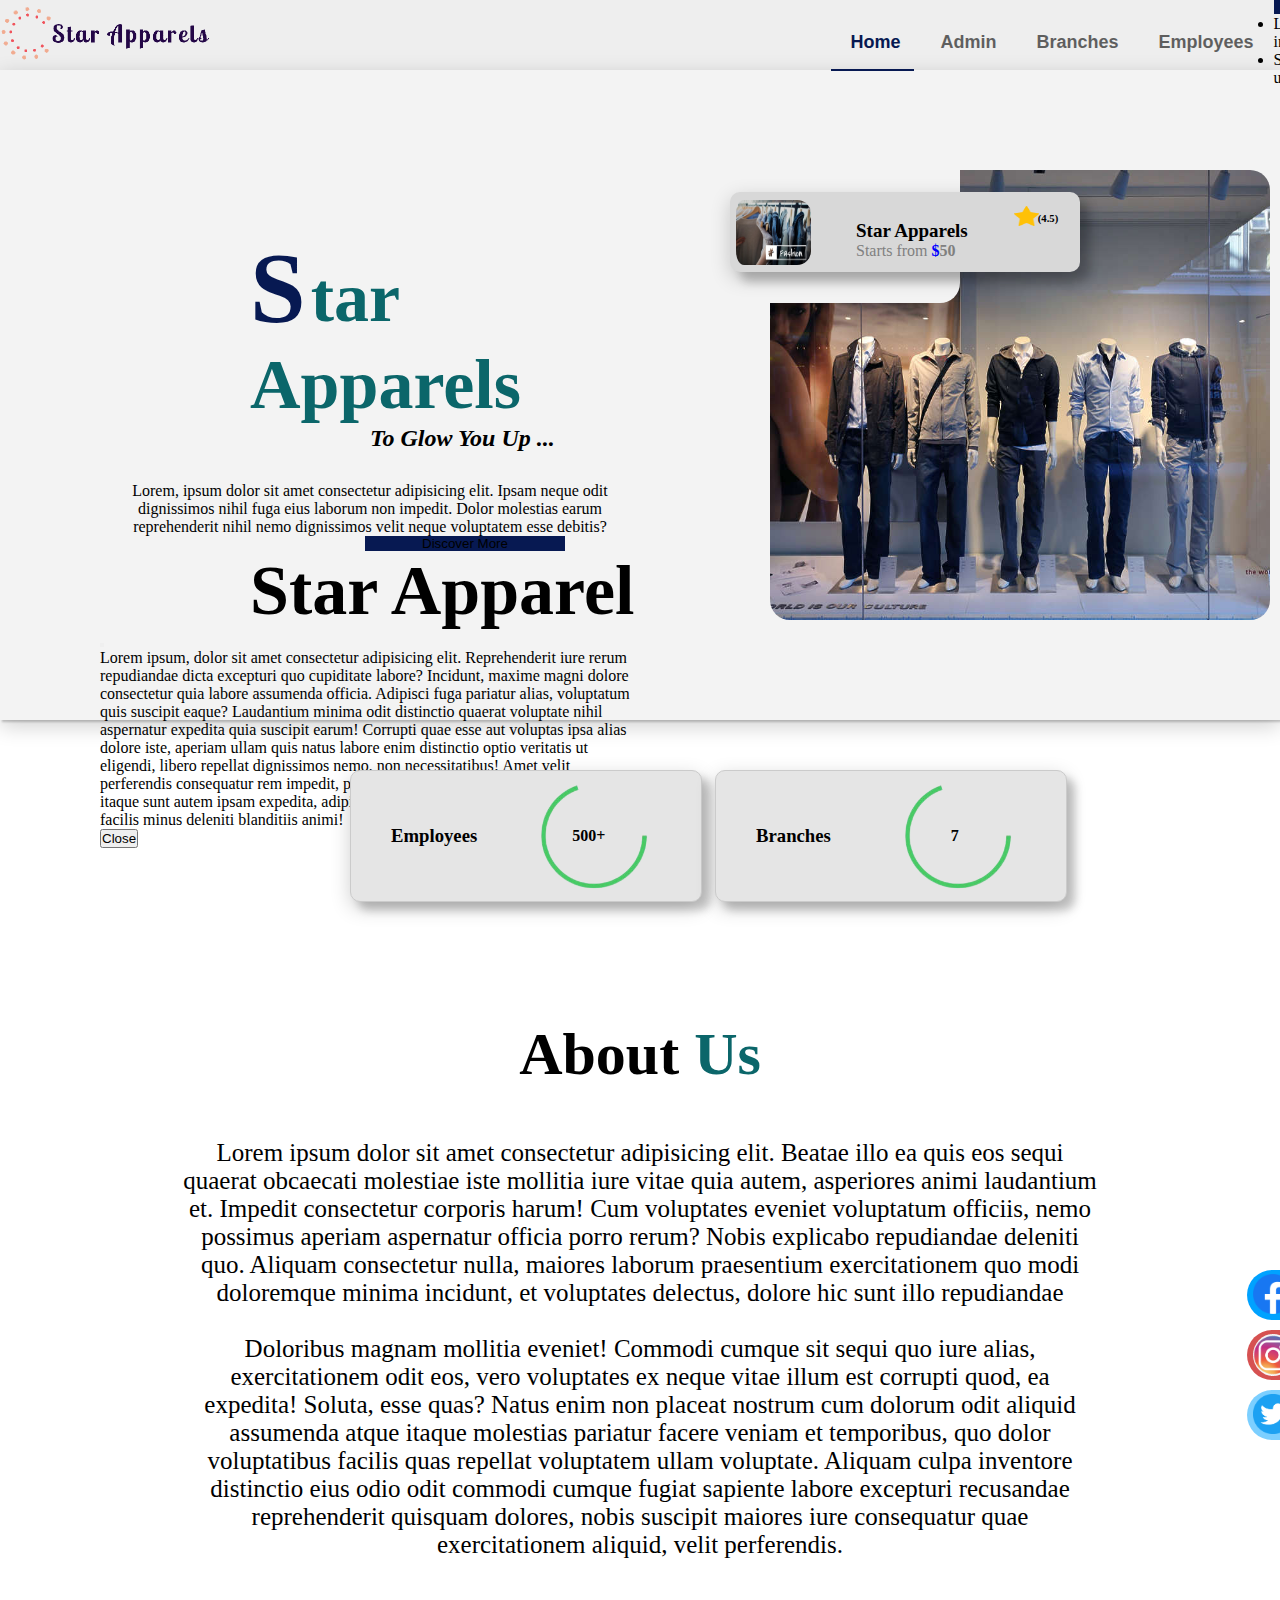
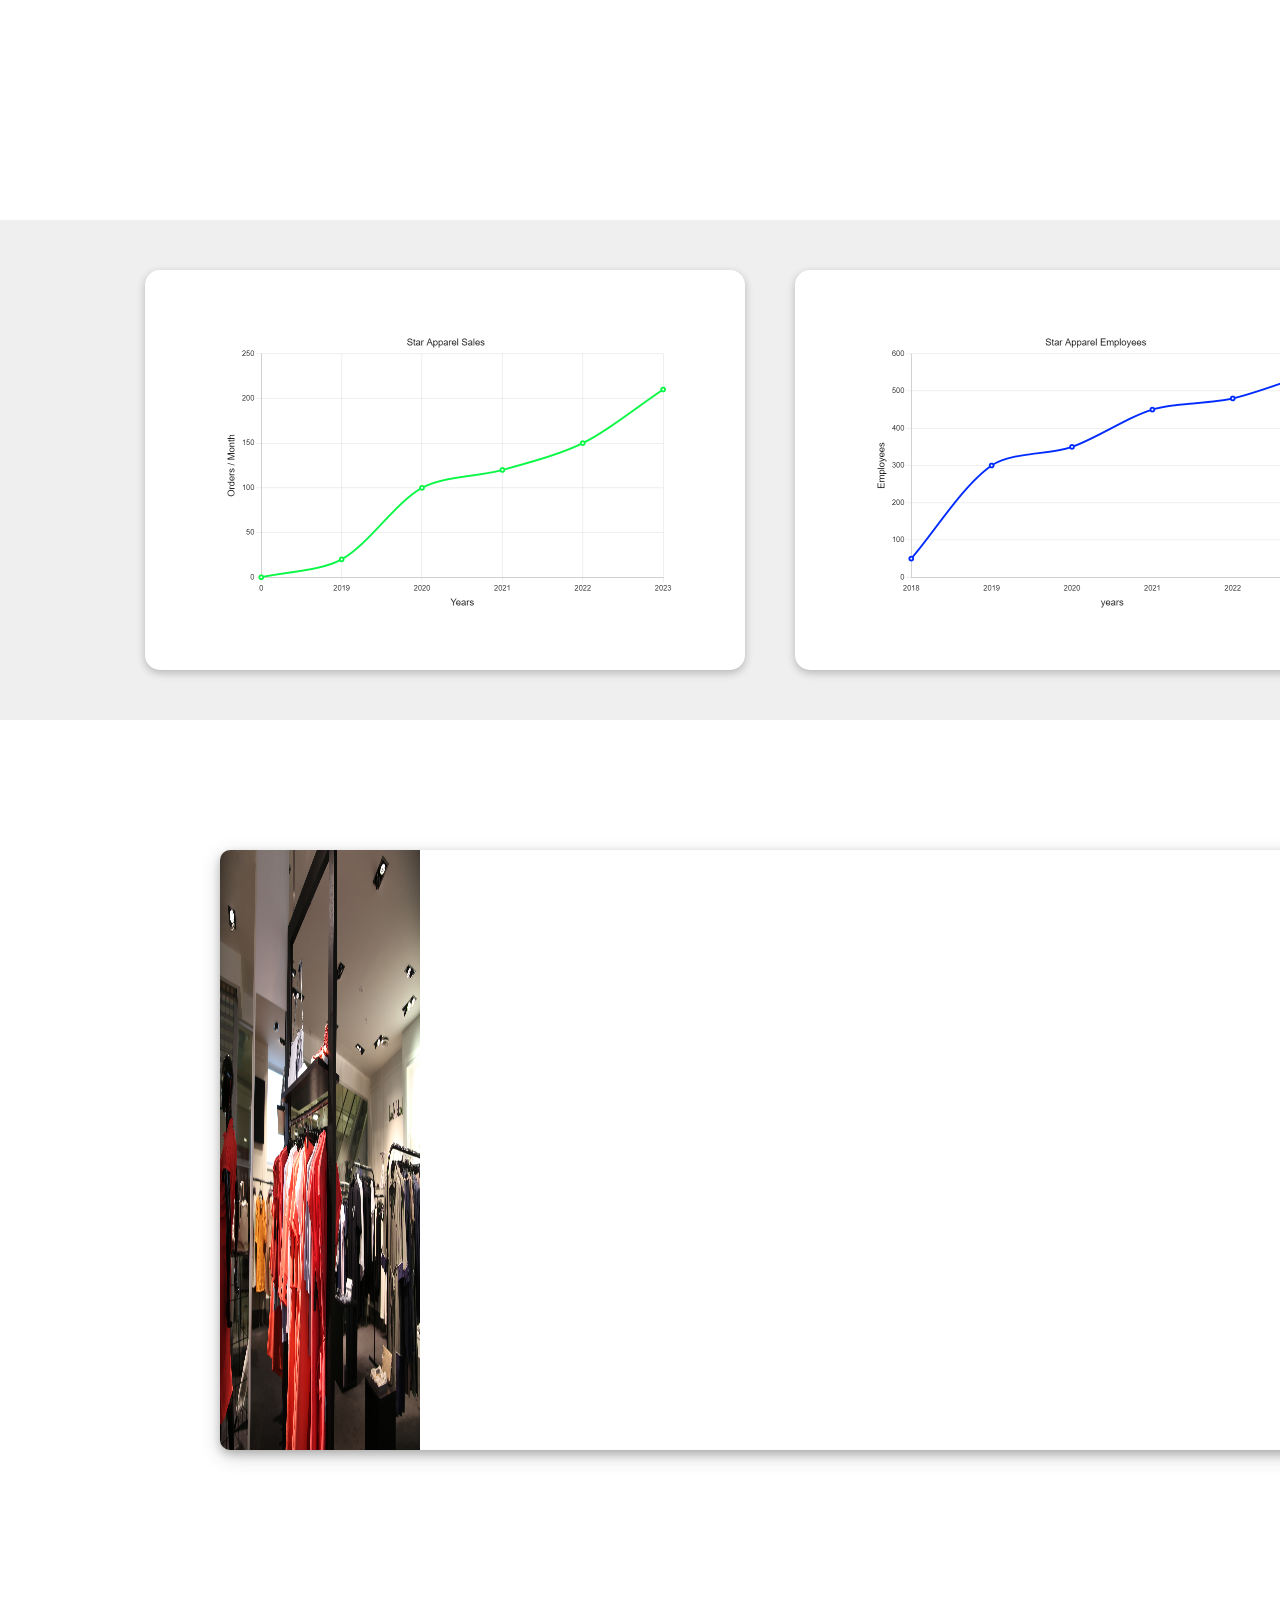
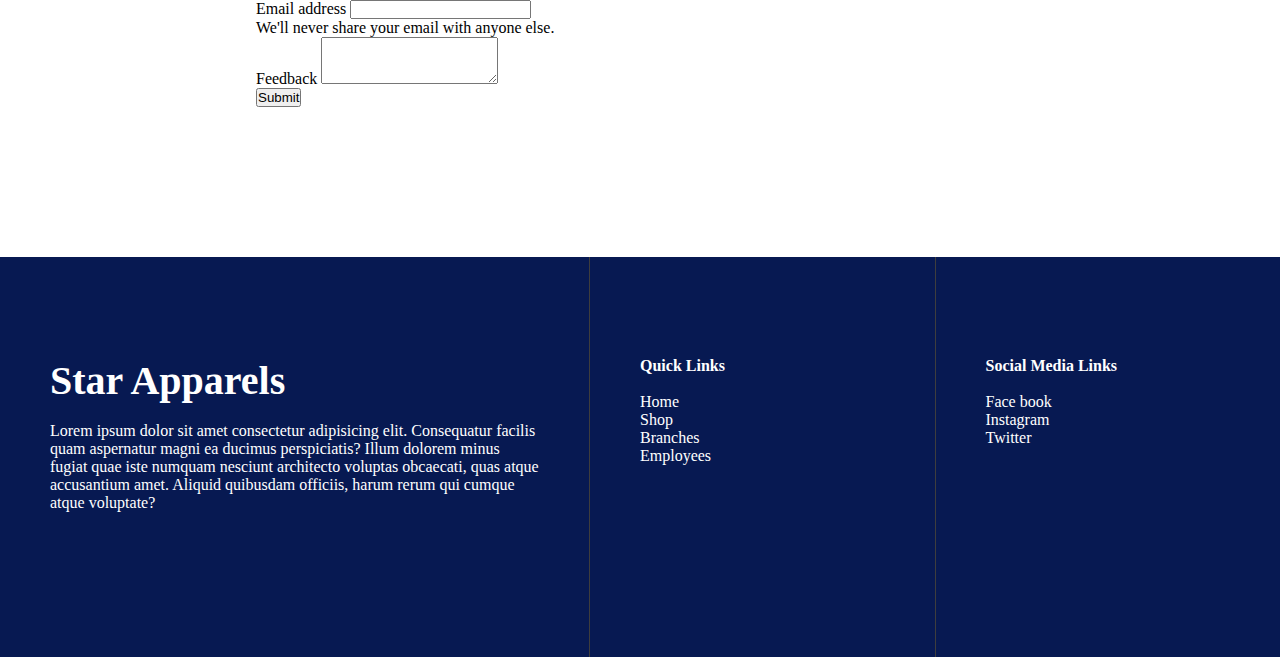
<file: index.html>
<!DOCTYPE html>
<html lang="en">
<head>
    <meta charset="UTF-8">
    <meta name="viewport" content="width=device-width, initial-scale=1.0">
    <title>Star Apparels</title>
    <link rel="stylesheet" href="style.css">
    <link href="https://cdn.jsdelivr.net/npm/bootstrap@5.3.1/dist/css/bootstrap.min.css" rel="stylesheet" integrity="sha384-4bw+/aepP/YC94hEpVNVgiZdgIC5+VKNBQNGCHeKRQN+PtmoHDEXuppvnDJzQIu9" crossorigin="anonymous">
    <script src="https://cdn.jsdelivr.net/npm/bootstrap@5.3.1/dist/js/bootstrap.bundle.min.js" integrity="sha384-HwwvtgBNo3bZJJLYd8oVXjrBZt8cqVSpeBNS5n7C8IVInixGAoxmnlMuBnhbgrkm" crossorigin="anonymous"></script>
</head>
<body>
    <hero-area> 
        <nav>
            <div class="logo">
                <a href="index.html"><img src="/images/logo.png" alt=""></a>
            </div>
            <div class="elements">
                <ul>
                    <a class="nav__link actives" href="index.html"><li>Home</li></a>
                    <a class="nav__link" href="admin_login/admin_login.html"><li>Admin</li></a>
                    <a class="nav__link" href="branches/branches.html"><li>Branches</li></a>
                    <a class="nav__link" href="employee/employee.html"><li>Employees</li></a>
                </ul>
            </div>
            <div class="nav-btns">
                <div class="btn-group" >
                    <button type="button" class="btn btn-primary dropdown-toggle" data-bs-toggle="dropdown" aria-expanded="false" id="signup">
                      Sign up
                    </button>
                    <ul class="dropdown-menu">
                      <li><a class="dropdown-item" href="login/login.html">Log in</a></li>
                      <li><a class="dropdown-item" href="/signup/signup.html">Sign up</a></li>
                    </ul>
                  </div>
            </div>
        </nav>
        <div class="hero-content">
            <div class="content_details">
              <div class="details">
                <h1><span>S</span>tar Apparels</h1>
                <h6>To Glow You Up ...</h6>
                <p>Lorem, ipsum dolor sit amet consectetur adipisicing elit. Ipsam neque odit dignissimos nihil fuga eius laborum non impedit. Dolor molestias earum reprehenderit nihil nemo dignissimos velit neque voluptatem esse debitis?</p>
                <!-- Button trigger modal -->
                <button type="button" id="discover" class="btn btn-primary" data-bs-toggle="modal" data-bs-target="#staticBackdrop">                  
                  Discover More
                </button>

                <!-- Modal -->
                <div class="modal fade" id="staticBackdrop" data-bs-backdrop="static" data-bs-keyboard="false" tabindex="-1" aria-labelledby="staticBackdropLabel" aria-hidden="true">
                  <div class="modal-dialog">
                    <div class="modal-content">
                      <div class="modal-header">
                        <h1 class="modal-title fs-5" id="staticBackdropLabel">Star Apparel</h1>
                        <button type="button" class="btn-close" data-bs-dismiss="modal" aria-label="Close"></button>
                      </div>
                      <div class="modal-body">
                        Lorem ipsum, dolor sit amet consectetur adipisicing elit. Reprehenderit iure rerum repudiandae dicta excepturi quo cupiditate labore? Incidunt, maxime magni dolore consectetur quia labore assumenda officia. Adipisci fuga pariatur alias, voluptatum quis suscipit eaque? Laudantium minima odit distinctio quaerat voluptate nihil aspernatur expedita quia suscipit earum! Corrupti quae esse aut voluptas ipsa alias dolore iste, aperiam ullam quis natus labore enim distinctio optio veritatis ut eligendi, libero repellat dignissimos nemo, non necessitatibus! Amet velit perferendis consequatur rem impedit, porro a labore corrupti nemo veritatis iure itaque sunt autem ipsam expedita, adipisci nam maxime! Consequuntur ratione facilis minus deleniti blanditiis animi!
                      </div>
                      <div class="modal-footer">
                        <button type="button" class="btn btn-secondary" data-bs-dismiss="modal">Close</button>
                      </div>
                    </div>
                  </div>
                </div>
                <!-- Modal end -->

              </div>
            </div>
            <div class="content_images">
              <div class="image_set">
                <div class="card-1">
                  <img src="images/cloths05.jpg" alt="">
                  <div class="content-rating">
                      <h4>Star Apparels</h4>
                      <p>Starts from <span><b>$</span>50</b></p>
                  </div>
                  <div class="star">
                      <img src="images/star.png" alt="">
                      <h6>(4.5)</h6>
                  </div>
              </div>
                <div class="box"></div>
                <img id="bg" src="images/bg03.jpg" width="500px" height="450px" alt="">
              </div>
            </div>
        </div>

        
        <div class="statics">
          <div class="cardSlot" id="cardSlot1">
            <div class="s_cards" id="s_card1">
              <h3>Employees</h3>
              <img id="loading1"src="images/loading.png" alt="">
              <h4 id="empcount">500+</h4>
            </div>
          </div>
          <div class="cardSlot" id="cardSlot2">
            <div class="s_cards" id="s_card2">
              <h3>Branches</h3>
              <img id="loading2"src="images/loading.png" alt="">
              <h4 id="branches"> 7</h4>
            </div>
          </div>
        </div> 

        <div class="about">
          <div class="none01"></div>
          <div class="first">
            <h1>About <span>Us</span></h1>
            <p>Lorem ipsum dolor sit amet consectetur adipisicing elit. Beatae illo ea quis eos sequi quaerat obcaecati molestiae iste mollitia iure vitae quia autem, asperiores animi laudantium et. Impedit consectetur corporis harum! Cum voluptates eveniet voluptatum officiis, nemo possimus aperiam aspernatur officia porro rerum? Nobis explicabo repudiandae deleniti quo. Aliquam consectetur nulla, maiores laborum praesentium exercitationem quo modi doloremque minima incidunt, et voluptates delectus, dolore hic sunt illo repudiandae<br> <br>Doloribus magnam mollitia eveniet! Commodi cumque sit sequi quo iure alias, exercitationem odit eos, vero voluptates ex neque vitae illum est corrupti quod, ea expedita! Soluta, esse quas? Natus enim non placeat nostrum cum dolorum odit aliquid assumenda atque itaque molestias pariatur facere veniam et temporibus, quo dolor voluptatibus facilis quas repellat voluptatem ullam voluptate. Aliquam culpa inventore distinctio eius odio odit commodi cumque fugiat sapiente labore excepturi recusandae reprehenderit quisquam dolores, nobis suscipit maiores iure consequatur quae exercitationem aliquid, velit perferendis.</p>
          </div>
          <div class="none02">
            <div class="mediaTags" id="fb">
              <a href="#"><img src="images/fbLogo.png" id="fblogo" alt=""></a>
            </div>
            <div class="mediaTags" id="insta">
              <a href="#"><img src="images/instaLogo.png" id="instaLogo" alt=""></a>
            </div>
            <div class="mediaTags" id="twitter">
              <a href="#"><img src="images/twitterLogo.png" id="twitterLogo" alt=""></a>
            </div>
          </div>
        </div>
        <div class="graphs">
          <div class="sales-graph">
            <div class="bg01">
              <img src="images/Star Apparel Sales.png" id="sales" alt="">
            </div>
          </div>
          <div class="employee-graph">
            <div class="bg02">
              <img src="images/Star Apparel Employees.png" id="empGraph" alt="">
            </div>
          </div>
        </div>


        <div class="Carousel">
            <div id="carouselExampleAutoplaying" class="carousel slide" data-bs-ride="carousel">
                <div class="carousel-inner">
                  <div class="carousel-item active">
                    <img src="images/cloths01.jpg" class="d-block w-100" alt="...">
                  </div>
                  <div class="carousel-item">
                    <img src="images/cloths04.avif" class="d-block w-100" alt="...">
                  </div>
                  <div class="carousel-item">
                    <img src="images/cloths07.webp" id="image07" class="d-block w-100" alt="...">
                  </div>
                </div>
                <button class="carousel-control-prev" type="button" data-bs-target="#carouselExampleAutoplaying" data-bs-slide="prev">
                  <span class="carousel-control-prev-icon" aria-hidden="true"></span>
                  <span class="visually-hidden">Previous</span>
                </button>
                <button class="carousel-control-next" type="button" data-bs-target="#carouselExampleAutoplaying" data-bs-slide="next">
                  <span class="carousel-control-next-icon" aria-hidden="true"></span>
                  <span class="visually-hidden">Next</span>
                </button>
              </div>
        </div>

        <div class="feedback">
          <div class="form01">
            <form>
              <div class="mb-3">
                <label for="exampleInputEmail1" class="form-label">Email address</label>
                <input type="email" class="form-control" id="exampleInputEmail1" aria-describedby="emailHelp">
                <div id="emailHelp" class="form-text">We'll never share your email with anyone else.</div>
              </div>
              <div class="mb-3">
                <label for="exampleInputPassword1" class="form-label">Feedback</label>
                <textarea class="form-control" id="exampleFormControlTextarea1" rows="3"></textarea>
              </div>
              
              <div class="mb-3 form-check">
                <button type="submit" class="btn btn-primary">Submit</button>
              </div>
            </form>
          </div>
        </div>
        </div>


        
        <footer>
          <div class="inner part01">
            <h2>Star Apparels</h2><br>
            <p>Lorem ipsum dolor sit amet consectetur adipisicing elit. Consequatur facilis quam aspernatur magni ea ducimus perspiciatis? Illum dolorem minus fugiat quae iste numquam nesciunt architecto voluptas obcaecati, quas atque accusantium amet. Aliquid quibusdam officiis, harum rerum qui cumque atque voluptate?</p>
          </div>
          <div class="inner part02">
            <h4>Quick Links</h4><br>
            <a class="quick_Licks" href="#"><li>Home</li></a>
            <a class="quick_Licks" href="#"><li>Shop</li></a>
            <a class="quick_Licks" href="#"><li>Branches</li></a>
            <a class="quick_Licks" href="#"><li>Employees</li></a>
          </div>
          <div class="inner part03">
            <h4>Social Media Links</h4><br>
            <a class="quick_Licks" href="#"><li>Face book</li></a>
            <a class="quick_Licks" href="#"><li>Instagram</li></a>
            <a class="quick_Licks" href="#"><li>Twitter</li></a>
          </div>
        </footer>
    </hero-area>
</body>

<script>
  const navLinkEls = document.querySelectorAll('.nav__link');

  navLinkEls.forEach(navLinkEl =>{
    navLinkEl.addEventListener('click',() =>{
      document.querySelector('.actives').classList.remove('actives');
      navLinkEl.classList.add('actives');
    })
  })
</script>
</html>
</file>
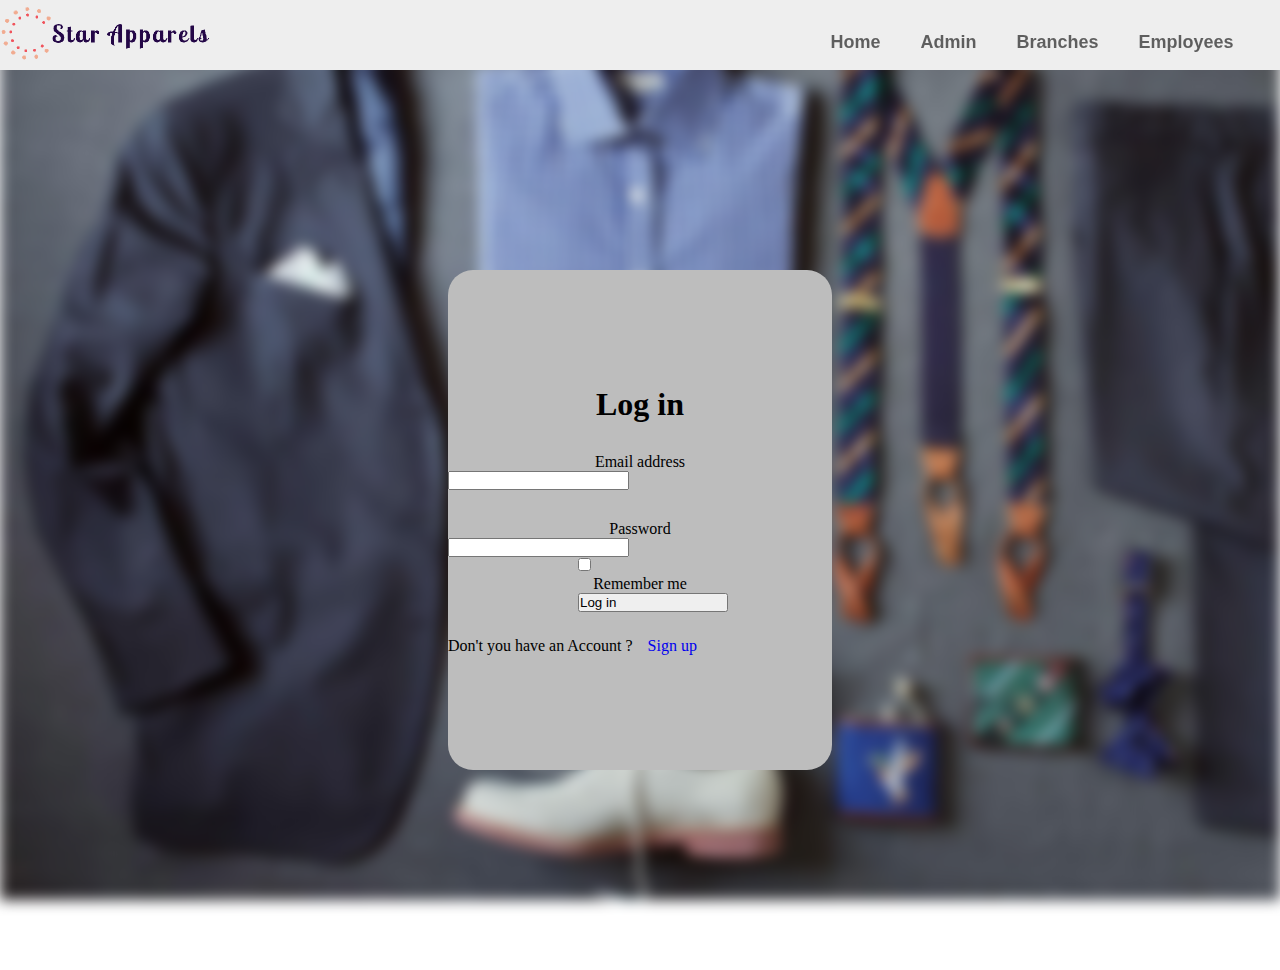
<file: admin_login/admin_login.html>
<!DOCTYPE html>
<html lang="en">
<head>
    <meta charset="UTF-8">
    <meta name="viewport" content="width=device-width, initial-scale=1.0">
    <title>Star Apparels</title>
    <link rel="stylesheet" href="style_a_l.css">
    <link href="https://cdn.jsdelivr.net/npm/bootstrap@5.3.1/dist/css/bootstrap.min.css" rel="stylesheet" integrity="sha384-4bw+/aepP/YC94hEpVNVgiZdgIC5+VKNBQNGCHeKRQN+PtmoHDEXuppvnDJzQIu9" crossorigin="anonymous">
</head>
<body>
    <nav>
        <div class="logo">
            <a href="/index.html"><img src="/images/logo.png" alt=""></a>
        </div>
        <div class="elements">
            <ul>
                <a class="nav__link" href="/index.html"><li>Home</li></a>
                <a class="nav__link" href="/admin_login/admin_login.html"><li>Admin</li></a>
                <a class="nav__link" href="/branches/branches.html"><li>Branches</li></a>
                <a class="nav__link" href="/employee/employee.html"><li>Employees</li></a>
            </ul>
        </div>
        <div class="placeholder_1"></div>
    </nav>

    <div class="background"></div>
    <div class="outter_content">
        <div class="content">
            <form>
                <div class="mb-3">
                <h1>Log in</h1>
                <label for="exampleInputEmail1" class="form-label">Email address</label>
                <input type="email" class="form-control" id="exampleInputEmail1" aria-describedby="emailHelp">
                </div>
                <div class="mb-3">
                <label for="exampleInputPassword1" class="form-label">Password</label>
                <input type="password" class="form-control" id="exampleInputPassword1">
                </div>
                <div class="mb-3 form-check">
                <input type="checkbox" class="form-check-input" id="exampleCheck1">
                <label class="form-check-label" for="exampleCheck1">Remember me</label>
                </div>
                <button type="submit" class="btn btn-primary">Log in</button>
                <div class="option">
                    <p>Don't you have an Account ?<a href="/signup/signup.html">Sign up</a> </p>
                </div>
            </form>
        </div>
    </div>

</body>
<script>
    const navLinkEls = document.querySelectorAll('.nav__link');
  
    navLinkEls.forEach(navLinkEl =>{
      navLinkEl.addEventListener('click',() =>{
        document.querySelector('.actives').classList.remove('actives');
        navLinkEl.classList.add('actives');
      })
    })
  </script>
</html>
</file>
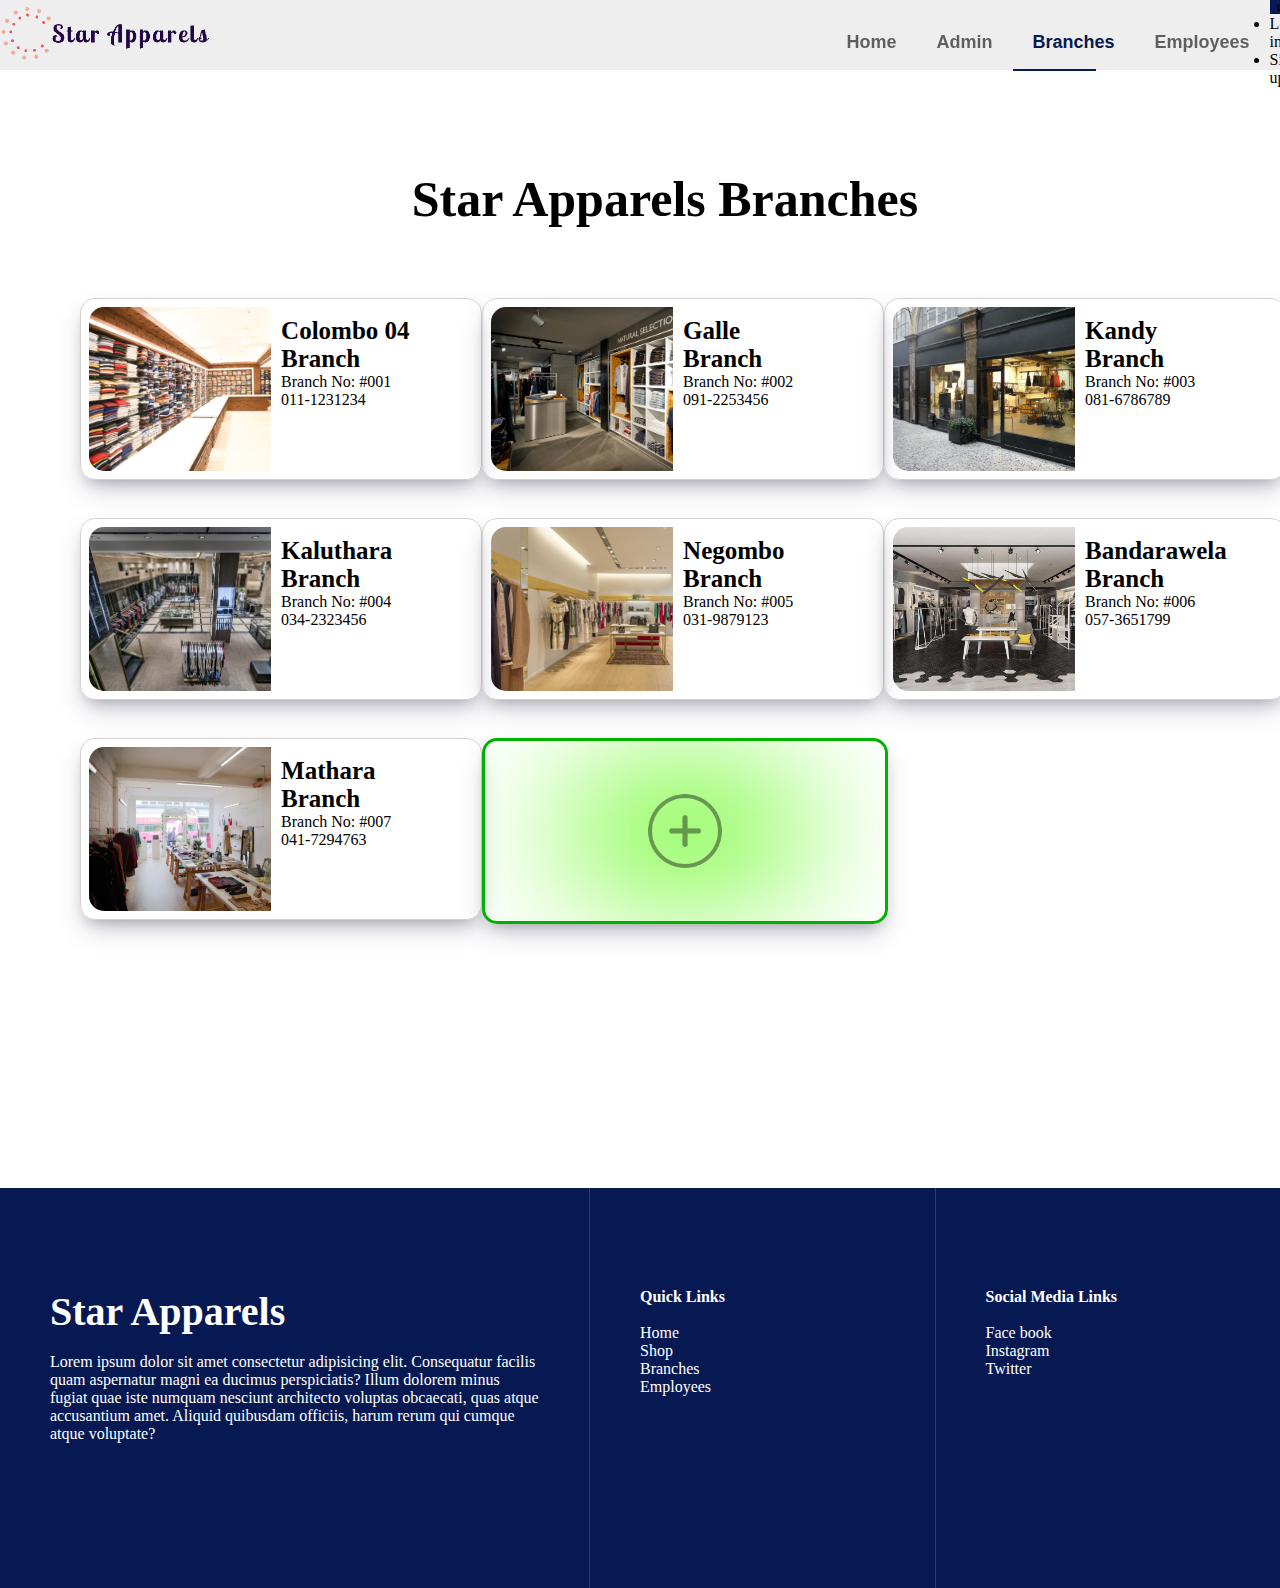
<file: branches/branches.html>
<!DOCTYPE html>
<html lang="en">
<head>
    <meta charset="UTF-8">
    <meta name="viewport" content="width=device-width, initial-scale=1.0">
    <title>Star Apparel</title>
    <link rel="stylesheet" href="style_b.css">
    <link href="https://cdn.jsdelivr.net/npm/bootstrap@5.3.1/dist/css/bootstrap.min.css" rel="stylesheet" integrity="sha384-4bw+/aepP/YC94hEpVNVgiZdgIC5+VKNBQNGCHeKRQN+PtmoHDEXuppvnDJzQIu9" crossorigin="anonymous">
    <link rel="stylesheet" href="https://cdnjs.cloudflare.com/ajax/libs/font-awesome/6.4.2/css/all.min.css" integrity="sha512-z3gLpd7yknf1YoNbCzqRKc4qyor8gaKU1qmn+CShxbuBusANI9QpRohGBreCFkKxLhei6S9CQXFEbbKuqLg0DA==" crossorigin="anonymous" referrerpolicy="no-referrer" />
</head>
<body>
    <nav>
        <div class="logo">
            <a href="/index.html"><img src="/images/logo.png" alt=""></a>
        </div>
        <div class="elements">
            <ul>
                <a class="nav__link" href="/index.html"><li>Home</li></a>
                <a class="nav__link" href="/admin_login/admin_login.html"><li>Admin</li></a>
                <a class="nav__link actives" href="branches/branches.html"><li>Branches</li></a>
                <a class="nav__link" href="/employee/employee.html"><li>Employees</li></a>
            </ul>
        </div>
        <div class="nav-btns">
            <div class="btn-group" >
                <button type="button" class="btn btn-primary dropdown-toggle" data-bs-toggle="dropdown" aria-expanded="false" id="signup">
                  Sign up
                </button>
                <ul class="dropdown-menu">
                  <li><a class="dropdown-item" href="/login/login.html">Log in</a></li>
                  <li><a class="dropdown-item" href="/signup/signup.html ">Sign up</a></li>
                </ul>
              </div>
        </div>
    </nav>
    <div class="outter">
      <h1>Star Apparels Branches</h1>
      <div class="grid">
        <div class="rows">
          <div class="element One">
            <!-- branch_01 -->
            <div class="branch_card">
              <div class="branch_img">
                <img src="/images/branch01.jpg" alt="">
              </div>
              <div class="branch_info">
                <h3>Colombo 04<br>Branch</h3>
                <p>Branch No: #001</p>
                <p><i class="fa-solid fa-phone-volume" style="color: #090335;"></i> 011-1231234</p>
              </div>
            </div>
            <!-- Branch_01_End -->
          </div>
          <div class="element Two">
            <!-- branch_02 -->
            <div class="branch_card">
              <div class="branch_img">
                <img src="/images/branch02.webp" alt="">
              </div>
              <div class="branch_info">
                <h3>Galle<br>Branch</h3>
                <p>Branch No: #002</p>
                <p><i class="fa-solid fa-phone-volume" style="color: #090335;"></i> 091-2253456</p>
              </div>
            </div>
            <!-- Branch_02_End -->
          </div>
          <div class="element Three">
            <!-- branch_03 -->
            <div class="branch_card">
              <div class="branch_img">
                <img src="/images/branch12.avif" alt="">
              </div>
              <div class="branch_info">
                <h3>Kandy<br>Branch</h3>
                <p>Branch No: #003</p>
                <p><i class="fa-solid fa-phone-volume" style="color: #090335;"></i> 081-6786789</p>
              </div>
            </div>
            <!-- Branch_03_End -->
          </div>
        </div>
        <div class="rows">
          <div class="element One">
            <!-- branch_04 -->
            <div class="branch_card">
              <div class="branch_img">
                <img src="/images/branch04.jpg" alt="">
              </div>
              <div class="branch_info">
                <h3>Kaluthara<br>Branch</h3>
                <p>Branch No: #004</p>
                <p><i class="fa-solid fa-phone-volume" style="color: #090335;"></i> 034-2323456</p>
              </div>
            </div>
            <!-- Branch_04_End -->
          </div>
          <div class="element Two">
            <!-- branch_05 -->
            <div class="branch_card">
              <div class="branch_img">
                <img src="/images/branch05.jpg" alt="">
              </div>
              <div class="branch_info">
                <h3>Negombo<br>Branch</h3>
                <p>Branch No: #005</p>
                <p><i class="fa-solid fa-phone-volume" style="color: #090335;"></i> 031-9879123</p>
              </div>
            </div>
            <!-- Branch_05_End -->
          </div>
          <div class="element Three">
            <!-- branch_06 -->
            <div class="branch_card">
              <div class="branch_img">
                <img src="/images/branch07.jpg" alt="">
              </div>
              <div class="branch_info">
                <h3>Bandarawela<br>Branch</h3>
                <p>Branch No: #006</p>
                <p><i class="fa-solid fa-phone-volume" style="color: #090335;"></i> 057-3651799</p>
              </div>
            </div>
            <!-- Branch_06_End -->
          </div>
        </div>
        <div class="rows">
          <div class="element One">
            <!-- branch_07 -->
            <div class="branch_card">
              <div class="branch_img">
                <img src="/images/branch10.jpg" alt="">
              </div>
              <div class="branch_info">
                <h3>Mathara<br>Branch</h3>
                <p>Branch No: #007</p>
                <p><i class="fa-solid fa-phone-volume" style="color: #090335;"></i> 041-7294763</p>
              </div>
            </div>
            <!-- Branch_07_End -->
          </div>
          <div class="element Two">
            <!-- branch_08 -->
            <div class="branch_card" id="addNew">
              <div class="bg"></div>
              <img id="plusMark" src="/images/plusIcon.png" alt="">

            </div>
            <!-- Branch_08_End -->
          </div>
          <div class="element Three"></div>
        </div>
        
        
        
      </div>
    </div>
    <footer>
      <div class="inner part01">
        <h2>Star Apparels</h2><br>
        <p>Lorem ipsum dolor sit amet consectetur adipisicing elit. Consequatur facilis quam aspernatur magni ea ducimus perspiciatis? Illum dolorem minus fugiat quae iste numquam nesciunt architecto voluptas obcaecati, quas atque accusantium amet. Aliquid quibusdam officiis, harum rerum qui cumque atque voluptate?</p>
      </div>
      <div class="inner part02">
        <h4>Quick Links</h4><br>
        <a class="quick_Licks" href="#"><li>Home</li></a>
        <a class="quick_Licks" href="#"><li>Shop</li></a>
        <a class="quick_Licks" href="#"><li>Branches</li></a>
        <a class="quick_Licks" href="#"><li>Employees</li></a>
      </div>
      <div class="inner part03">
        <h4>Social Media Links</h4><br>
        <a class="quick_Licks" href="#"><li>Face book</li></a>
        <a class="quick_Licks" href="#"><li>Instagram</li></a>
        <a class="quick_Licks" href="#"><li>Twitter</li></a>
      </div>
    </footer>
</body>




<script>
    const navLinkEls = document.querySelectorAll('.nav__link');
  
    navLinkEls.forEach(navLinkEl =>{
      navLinkEl.addEventListener('click',() =>{
        document.querySelector('.actives').classList.remove('actives');
        navLinkEl.classList.add('actives');
      })
    })
  </script>
</html>
</file>
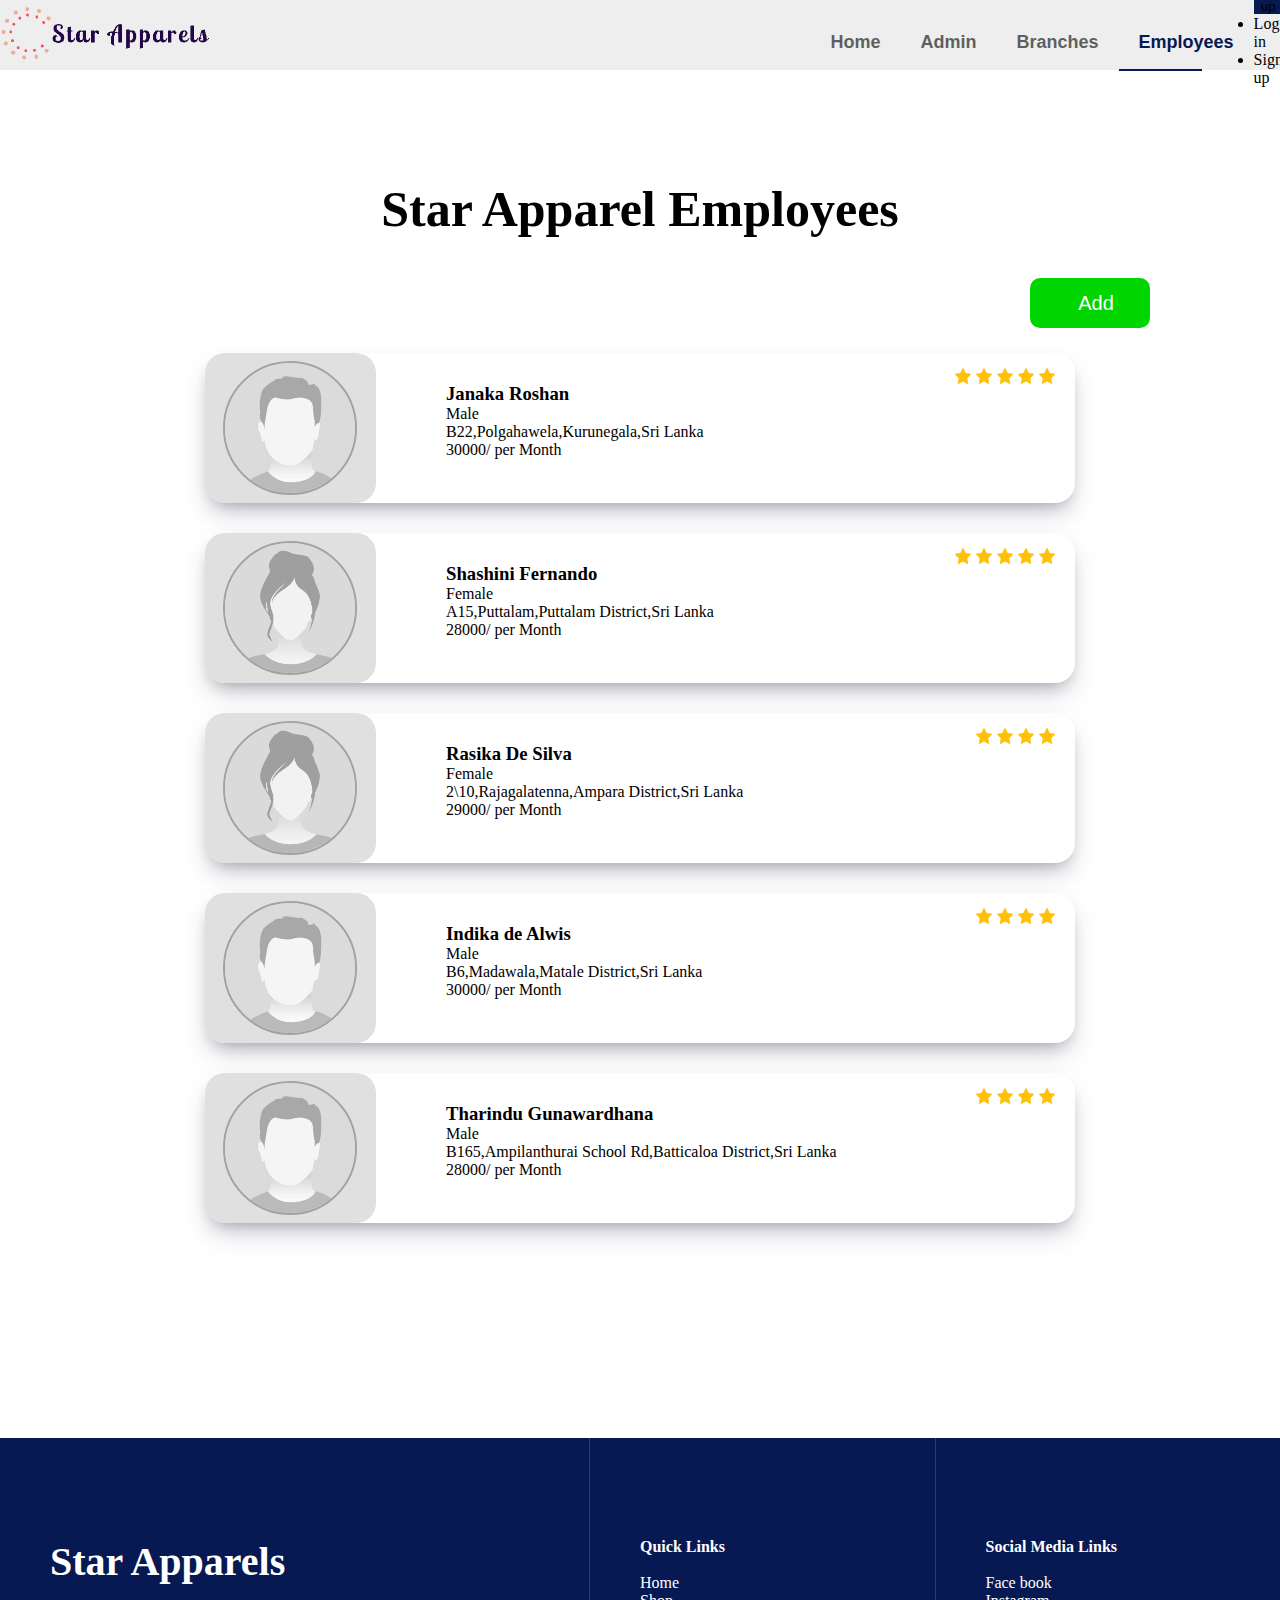
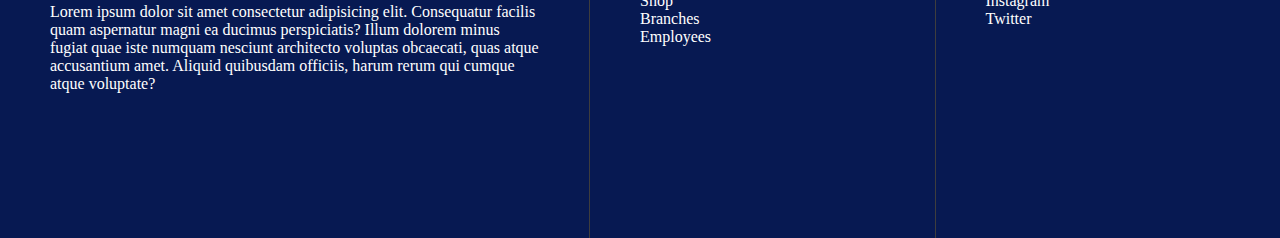
<file: employee/employee.html>
<!DOCTYPE html>
<html lang="en">
<head>
    <meta charset="UTF-8">
    <meta name="viewport" content="width=device-width, initial-scale=1.0">
    <title>Star Apparels</title>
    <link rel="stylesheet" href="style_e.css">
    <link href="https://cdn.jsdelivr.net/npm/bootstrap@5.3.1/dist/css/bootstrap.min.css" rel="stylesheet" integrity="sha384-4bw+/aepP/YC94hEpVNVgiZdgIC5+VKNBQNGCHeKRQN+PtmoHDEXuppvnDJzQIu9" crossorigin="anonymous">
    <link rel="stylesheet" href="https://cdnjs.cloudflare.com/ajax/libs/font-awesome/6.4.2/css/all.min.css" integrity="sha512-z3gLpd7yknf1YoNbCzqRKc4qyor8gaKU1qmn+CShxbuBusANI9QpRohGBreCFkKxLhei6S9CQXFEbbKuqLg0DA==" crossorigin="anonymous" referrerpolicy="no-referrer" />
</head>
<body>
    <nav>
        <div class="logo">
            <a href="/index.html"><img src="/images/logo.png" alt=""></a>
        </div>
        <div class="elements">
            <ul>
                <a class="nav__link" href="/index.html"><li>Home</li></a>
                <a class="nav__link" href="/admin_login/admin_login.html"><li>Admin</li></a>
                <a class="nav__link" href="/branches/branches.html"><li>Branches</li></a>
                <a class="nav__link actives" href="/employee/employee.html"><li>Employees</li></a>
            </ul>
        </div>
        <div class="nav-btns">
            <div class="btn-group" >
                <button type="button" class="btn btn-primary dropdown-toggle" data-bs-toggle="dropdown" aria-expanded="false" id="signup">
                  Sign up
                </button>
                <ul class="dropdown-menu">
                  <li><a class="dropdown-item" href="/login/login.html">Log in</a></li>
                  <li><a class="dropdown-item" href="/signup/signup.html">Sign up</a></li>
                </ul>
              </div>
        </div>
    </nav>

    <div class="outter">
      <div class="employee-details">
        <h1>Star Apparel Employees</h1>
        <button id="add"><i class="fa-solid fa-plus"></i>Add</button>
          <!-- First Employee -->
        <div class="employee-card" id="card_01">
          <div class="user_image">
            <img src="/images/avatar_male01.jpg" id="image-male" alt="">
          </div>
          <div class="user_info">
            <div class="info">
              <h3>Janaka Roshan</h3>
              <p>Male</p>
              <p>B22,Polgahawela,Kurunegala,Sri Lanka</p>
              <p>30000/ per Month</p>
            </div>
          </div>
          <div class="rating">
            <div class="stars">
              <img src="/images/star.png" alt="">
              <img src="/images/star.png" alt="">
              <img src="/images/star.png" alt="">
              <img src="/images/star.png" alt="">
              <img src="/images/star.png" alt="">
            </div>
          </div>
        </div>
        <!-- First Employee -->
        <!-- Second Employee -->
        <div class="employee-card" id="card_01">
          <div class="user_image">
            <img src="/images/avatar_femail01.jpg" id="image-male" alt="">
          </div>
          <div class="user_info">
            <div class="info">
              <h3>Shashini Fernando</h3>
              <p>Female</p>
              <p>A15,Puttalam,Puttalam District,Sri Lanka </p>
              <p>28000/ per Month</p>
            </div>
          </div>
          <div class="rating">
            <div class="stars">
              <img src="/images/star.png" alt="">
              <img src="/images/star.png" alt="">
              <img src="/images/star.png" alt="">
              <img src="/images/star.png" alt="">
              <img src="/images/star.png" alt="">
            </div>
          </div>
        </div>
        <!-- Second Employee -->
        <!-- Third Employee -->
        <div class="employee-card" id="card_01">
          <div class="user_image">
            <img src="/images/avatar_femail01.jpg" id="image-male" alt="">
          </div>
          <div class="user_info">
            <div class="info">
              <h3>Rasika De Silva</h3>
              <p>Female</p>
              <p>2\10,Rajagalatenna,Ampara District,Sri Lanka </p>
              <p>29000/ per Month</p>
            </div>
          </div>
          <div class="rating">
            <div class="stars">
              <img src="/images/star.png" alt="">
              <img src="/images/star.png" alt="">
              <img src="/images/star.png" alt="">
              <img src="/images/star.png" alt="">
            </div>
          </div>
        </div>
        <!-- Third Employee -->
        <!-- Fourth Employee -->
        <div class="employee-card" id="card_01">
          <div class="user_image">
            <img src="/images/avatar_male01.jpg" id="image-male" alt="">
          </div>
          <div class="user_info">
            <div class="info">
              <h3>Indika de Alwis</h3>
              <p>Male</p>
              <p>B6,Madawala,Matale District,Sri Lanka </p>
              <p>30000/ per Month</p>
            </div>
          </div>
          <div class="rating">
            <div class="stars">
              <img src="/images/star.png" alt="">
              <img src="/images/star.png" alt="">
              <img src="/images/star.png" alt="">
              <img src="/images/star.png" alt="">
            </div>
          </div>
        </div>
        <!-- Fourth Employee -->
        <!-- Fifth Employee -->
        <div class="employee-card" id="card_01">
          <div class="user_image">
            <img src="/images/avatar_male01.jpg" id="image-male" alt="">
          </div>
          <div class="user_info">
            <div class="info">
              <h3>Tharindu Gunawardhana</h3>
              <p>Male</p>
              <p>B165,Ampilanthurai School Rd,Batticaloa District,Sri Lanka </p>
              <p>28000/ per Month</p>
            </div>
          </div>
          <div class="rating">
            <div class="stars">
              <img src="/images/star.png" alt="">
              <img src="/images/star.png" alt="">
              <img src="/images/star.png" alt="">
              <img src="/images/star.png" alt="">
            </div>
          </div>
        </div>
        <!-- Fifth Employee -->
        
      </div>
    </div>

    <footer>
      <div class="inner part01">
        <h2>Star Apparels</h2><br>
        <p>Lorem ipsum dolor sit amet consectetur adipisicing elit. Consequatur facilis quam aspernatur magni ea ducimus perspiciatis? Illum dolorem minus fugiat quae iste numquam nesciunt architecto voluptas obcaecati, quas atque accusantium amet. Aliquid quibusdam officiis, harum rerum qui cumque atque voluptate?</p>
      </div>
      <div class="inner part02">
        <h4>Quick Links</h4><br>
        <a class="quick_Licks" href="#"><li>Home</li></a>
        <a class="quick_Licks" href="#"><li>Shop</li></a>
        <a class="quick_Licks" href="#"><li>Branches</li></a>
        <a class="quick_Licks" href="#"><li>Employees</li></a>
      </div>
      <div class="inner part03">
        <h4>Social Media Links</h4><br>
        <a class="quick_Licks" href="#"><li>Face book</li></a>
        <a class="quick_Licks" href="#"><li>Instagram</li></a>
        <a class="quick_Licks" href="#"><li>Twitter</li></a>
      </div>
    </footer>


</body>
<script>
    const navLinkEls = document.querySelectorAll('.nav__link');
  
    navLinkEls.forEach(navLinkEl =>{
      navLinkEl.addEventListener('click',() =>{
        document.querySelector('.actives').classList.remove('actives');
        navLinkEl.classList.add('actives');
      })
    })
  </script>
</html>
</file>
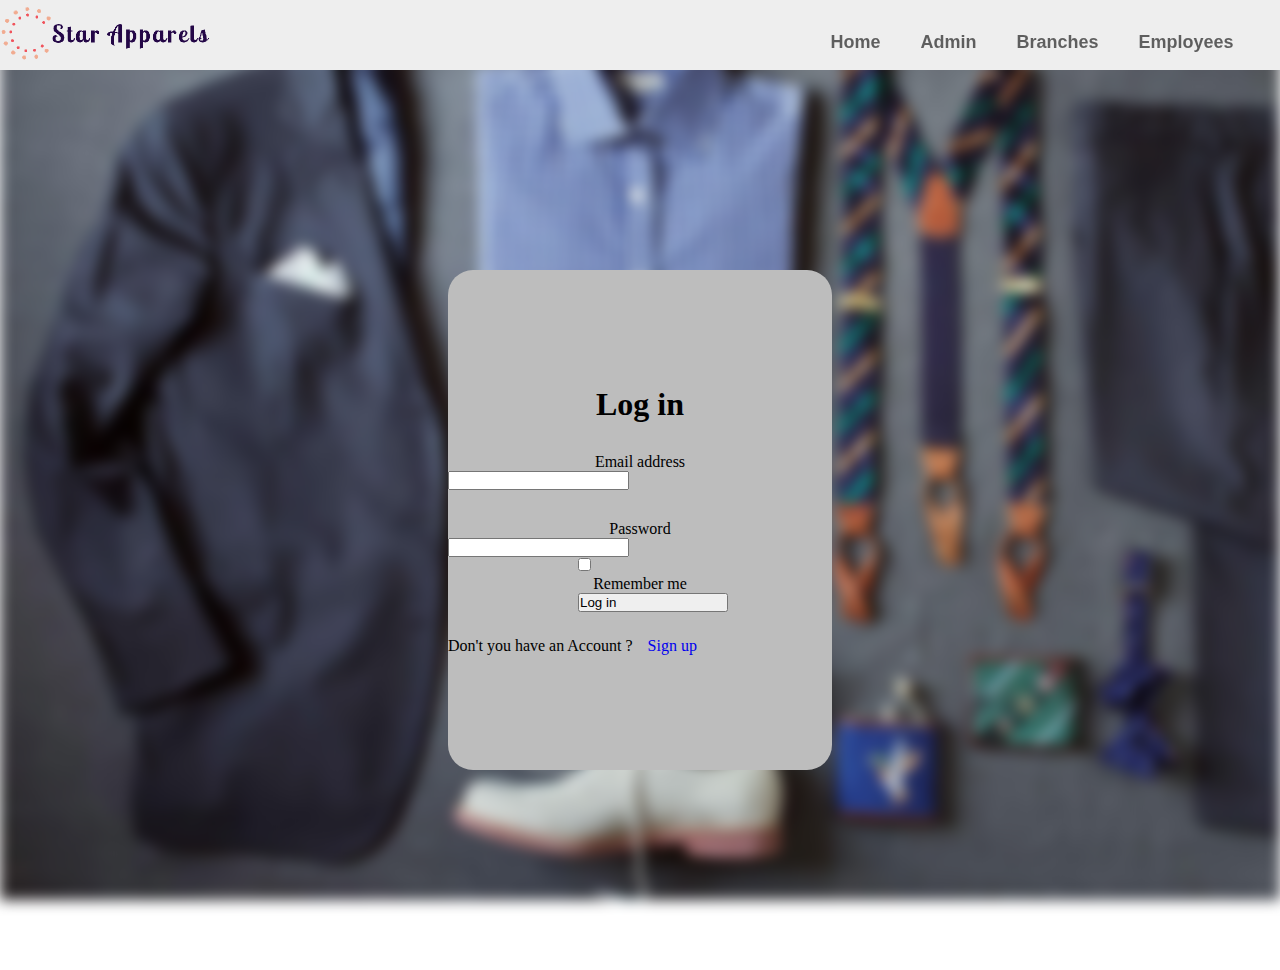
<file: login/login.html>
<!DOCTYPE html>
<html lang="en">
<head>
    <meta charset="UTF-8">
    <meta name="viewport" content="width=device-width, initial-scale=1.0">
    <title>Star Apparels</title>
    <link rel="stylesheet" href="style_l.css">
    <link href="https://cdn.jsdelivr.net/npm/bootstrap@5.3.1/dist/css/bootstrap.min.css" rel="stylesheet" integrity="sha384-4bw+/aepP/YC94hEpVNVgiZdgIC5+VKNBQNGCHeKRQN+PtmoHDEXuppvnDJzQIu9" crossorigin="anonymous">
</head>
<body>
    <nav>
        <div class="logo">
            <a href="/index.html"><img src="/images/logo.png" alt=""></a>
        </div>
        <div class="elements">
            <ul>
                <a class="nav__link" href="/index.html"><li>Home</li></a>
                <a class="nav__link" href="/admin_login/admin_login.html"><li>Admin</li></a>
                <a class="nav__link" href="/branches/branches.html"><li>Branches</li></a>
                <a class="nav__link" href="/employee/employee.html"><li>Employees</li></a>
            </ul>
        </div>
        <div class="placeholder_1"></div>
    </nav>

    <div class="background"></div>
    <div class="outter_content">
        <div class="content">
            <form>
                <div class="mb-3">
                <h1>Log in</h1>
                <label for="exampleInputEmail1" class="form-label">Email address</label>
                <input type="email" class="form-control" id="exampleInputEmail1" aria-describedby="emailHelp">
                </div>
                <div class="mb-3">
                <label for="exampleInputPassword1" class="form-label">Password</label>
                <input type="password" class="form-control" id="exampleInputPassword1">
                </div>
                <div class="mb-3 form-check">
                <input type="checkbox" class="form-check-input" id="exampleCheck1">
                <label class="form-check-label" for="exampleCheck1">Remember me</label>
                </div>
                <button type="submit" class="btn btn-primary">Log in</button>
                <div class="option">
                    <p>Don't you have an Account ?<a href="/signup/signup.html">Sign up</a> </p>
                </div>
            </form>
        </div>
    </div>

</body>
<script>
    const navLinkEls = document.querySelectorAll('.nav__link');
  
    navLinkEls.forEach(navLinkEl =>{
      navLinkEl.addEventListener('click',() =>{
        document.querySelector('.actives').classList.remove('actives');
        navLinkEl.classList.add('actives');
      })
    })
  </script>
</html>
</file>
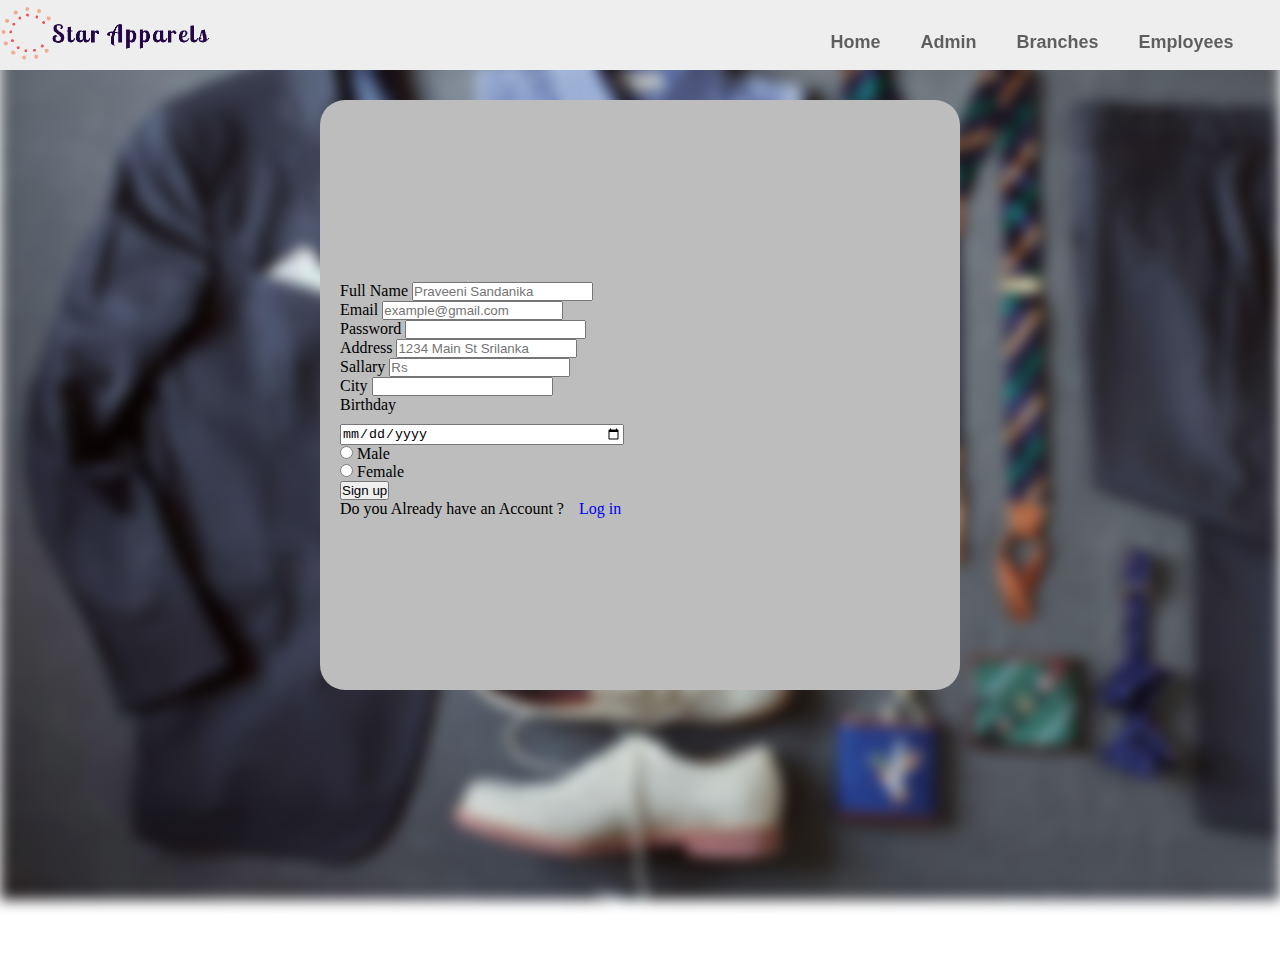
<file: signup/signup.html>
<!DOCTYPE html>
<html lang="en">
<head>
    <meta charset="UTF-8">
    <meta name="viewport" content="width=device-width, initial-scale=1.0">
    <title>Star Apparel</title>
    <link rel="stylesheet" href="style_s.css">
    <link href="https://cdn.jsdelivr.net/npm/bootstrap@5.3.1/dist/css/bootstrap.min.css" rel="stylesheet" integrity="sha384-4bw+/aepP/YC94hEpVNVgiZdgIC5+VKNBQNGCHeKRQN+PtmoHDEXuppvnDJzQIu9" crossorigin="anonymous">
</head>
<body>
    <nav>
        <div class="logo">
            <a href="/index.html"><img src="/images/logo.png" alt=""></a>
        </div>
        <div class="elements">
            <ul>
                <a class="nav__link" href="/index.html"><li>Home</li></a>
                <a class="nav__link" href="/admin_login/admin_login.html"><li>Admin</li></a>
                <a class="nav__link" href="/branches/branches.html"><li>Branches</li></a>
                <a class="nav__link" href="/employee/employee.html"><li>Employees</li></a>
            </ul>
        </div>
        <div class="placeholder_1"></div>
    </nav>

    <div class="background"></div>
    <div class="outter_content">
        <div class="content">
            <form class="row g-3">
                <div class="col-12">
                    <label for="inputAddress" class="form-label">Full Name</label>
                    <input type="text" class="form-control" id="inputAddress" placeholder="Praveeni Sandanika">
                  </div>
                <div class="col-md-6">
                  <label for="inputEmail4" class="form-label">Email</label>
                  <input type="email" class="form-control" id="inputEmail4" placeholder="example@gmail.com">
                </div>
                <div class="col-md-6">
                  <label for="inputPassword4" class="form-label">Password</label>
                  <input type="password" class="form-control" id="inputPassword4">
                </div>
                <div class="col-12">
                  <label for="inputAddress" class="form-label">Address</label>
                  <input type="text" class="form-control" id="inputAddress" placeholder="1234 Main St Srilanka">
                </div>
                <div class="col-12">
                  <label for="inputAddress2" class="form-label">Sallary</label>
                  <input type="text" class="form-control" id="inputAddress2" placeholder="Rs">
                </div>
                <div class="col-md-6">
                  <label for="inputCity" class="form-label">City</label>
                  <input type="text" class="form-control" id="inputCity">
                </div>
                <div class="col-md-4">
                  <label for="birthday">Birthday</label><br>
                  <input type="date" class="form-control" id="birthday">
                </div>
                <div class="col-12">
                  <div class="form-check form-check-inline">
                    <input class="form-check-input" type="radio" name="inlineRadioOptions" id="inlineRadio1" value="option1">
                    <label class="form-check-label" for="inlineRadio1">Male</label>
                  </div>
                  <div class="form-check form-check-inline">
                    <input class="form-check-input" type="radio" name="inlineRadioOptions" id="inlineRadio2" value="option2">
                    <label class="form-check-label" for="inlineRadio2">Female</label>
                  </div>
                </div>
                <div class="col-12">
                  <button type="submit" class="btn btn-primary">Sign up</button>
                </div>
                <div class="option">
                  <p>Do you Already have an Account ?<a href="/login/login.html">Log in</a> </p>
                </div>
              </form>
        </div>
    </div>

</body>
<script>
    const navLinkEls = document.querySelectorAll('.nav__link');
  
    navLinkEls.forEach(navLinkEl =>{
      navLinkEl.addEventListener('click',() =>{
        document.querySelector('.actives').classList.remove('actives');
        navLinkEl.classList.add('actives');
      })
    })
  </script>
</html>
</file>
<file: style.css>
/*071952,0B666A,35A29F,97FEED
border: 1px solid red;
*/

*{
    margin: 0;
    padding: 0;
}
nav{
    display: flex;
    height: 70px;
    background-color: #eeeeee;
}
nav .logo{
    flex: 0.3;
    display: flex;
    align-items: center;
    justify-content: center;
}
nav img{
    height: 55px;
}
nav .elements{
    display: flex;
    align-items: center;
    flex: 1;
    height: auto;
    justify-content: center;
    
}
nav a{
    text-decoration: none;
    color: black;
}
nav .elements ul{
    list-style-type: none;
    display: flex;
    padding-left: 620px;
    padding-top: 15px;
}

nav .elements ul li{
    font-family:'Segoe UI', Tahoma, Geneva, Verdana, sans-serif;
    font-size: 18px;
    font-weight:600;
    padding:0 20px ;

}
nav .elements ul li:hover{
    cursor: pointer;
}
.nav__link{
    opacity: 0.6;
}
.nav__link:hover{
    opacity: 1;
}
.actives{
    color: #071952;
    transition: 1s;
    opacity: 1;
}
.actives::after{
    content:'';
    height: 2px;
    width: 6.5%;
    top:69px ;
    background-color:#071952 ;
    position: absolute;
    transition: 2s;
}
nav .nav-btns{
    display: flex;
    align-items: center;
    justify-content:center ;
    flex: 0.2;
  
}
#signup{
    background-color: #071952;
    border: none;
}
#signup:hover{
    background-color: #002cbd;
    
}







.hero-content{
    height: 650px;
    display: flex;
    background-color: #f3f3f3;
    box-shadow: 2px 2px 2px 0 rgba(0, 0, 0, 0.2), 0 6px 20px 0 rgba(0, 0, 0, 0.19);

}
.content_details{
    flex: 1;

}
.content_images{
    flex: 1;

}
.details{
    display: flex;
    flex-direction: column;
    margin-left: 100px;
    padding-top: 160px;
}
.details h1{
    font-size: 70px;
    font-family: 'Times New Roman', Times, serif;
    color: #0B666A ;
    padding-left: 150px;
}
.details span{
    font-size: 100px;
    color: #071952;
    padding-right: 5px;
}
.details h6{
    font-family: 'Times New Roman', Times, serif;
    font-style: oblique;
    font-weight: 600;
    font-size: 24px;
    padding-left: 270px;
}
.details p{
    padding-top: 30px;
    text-align: center;
}
#discover{
    width: 200px;
    margin-left: 265px;
    background-color: #071952;
    border: none;

}
#discover:hover{
    background-color: #002cbd
}
#staticBackdropLabel{
    color: #000000;
    text-shadow: none;
}








#bg{
   margin: 100px 0 0 130px;
   border-radius: 20px;
}
#bg:hover{
    box-shadow: 10px 10px 10px 0 rgba(0, 0, 0, 0.2), 0 6px 20px 0 rgba(0, 0, 0, 0.19);

}
.box{
    width: 320px;
    height: 230px;
    position: absolute;
    border-radius: 0 0 20px 0;
    background-color: #f3f3f3;
    margin-top: 3px;
}
.card-1{
    margin-top: 122px;
    margin-left: 90px;
    position: absolute;
    width: 350px;
    height: 80px;
    z-index: 1;
    background-color: #fff;
    display: flex;
    flex-direction: row;
    align-items: center;
    background-color:rgb(216, 216, 216);
    border-radius: 10px;
    box-shadow: 10px 10px 10px 0 rgba(0, 0, 0, 0.2), 0 6px 20px 0 rgba(0, 0, 0, 0.19);
}
.card-1 img{
    width: 75px;
    height: 65px;
    border-radius: 14px;
    padding-left: 6px;
}
.card-1:hover{
    transition: 1s;
    transform:translateX(10px);
}
.content-rating{
    padding-top: 15px;
    padding-left:45px ;
}
.content-rating h4{
    font-size: 19px;
}
.content-rating p{
    color: gray
}
.content-rating p span{
    color: blue;
}
.star img{
    position: relative;
    left: 40px;
    top: -8px;
    width: 25px;
    height: 20px;
    border-radius: 0;
}
.star h6{
    position: relative;
    left: 70px;
    top: -26px;
}









.statics{
    height: 200px;
    display: flex;
    padding-top: 50px;

}
.cardSlot{
    display: flex;
    flex: 1;
}
#cardSlot1{
    padding-left: 350px;
}
#cardSlot2{
    padding-right: 200px;
}
.s_cards{
    width: 350px;
    height: 130px;
    font-family: 'Times New Roman', Times, serif;
    background-color: #e5e5e5;
    border: 1px solid rgb(203, 203, 203);
    border-radius: 10px;
    display: flex;
    align-items: center;
    box-shadow: 8px 8px 8px 0 rgba(0, 0, 0, 0.2), 0 6px 20px 0 rgba(0, 0, 0, 0.19);

}
.s_cards h3{
    padding-left: 40px;
}
#loading1{
    width: 115px;
    margin-left: 60px;
}
#loading2{
    width: 115px;
    margin-left: 70px;
}
.cardSlot h4{
    position: relative;
    right:60px;
    
}
#empcount{
    right: 80px;
}
#branches{
    position: relative;
    right:65px;
}
#loading1:hover,#loading2:hover{
    transform: rotate(360deg);
    transition: 1s;
}







.about{
    height: 800px;
    display: flex;
    flex-direction: row;
    padding-top: 50px;
}
.first{
    width: 70%;
    display: flex;
    flex-direction: column;
    align-items: center;
    flex: 1;
}
.first h1{
    font-size: 60px;
    font-family: 'Times New Roman', Times, serif;
}
.first span{
    color: #0B666A;
}
.first p{
    font-size: 25px;
    padding-top: 50px;
    text-align: center;
}
.none01,.none02{
    width: 10px;
    height: 1000px;
    flex: 0.2;
}
.none02{
    display: flex;
    flex-direction: column;
    overflow-x: hidden;
}
.mediaTags{
    position: relative;
    width: 250px;
    height: 50px;
    background-color: #35A29F;
    border-radius: 50px 0 0 50px;
    right: -150px;
    margin: 10px 0 0 0;
    align-items: center;
}
.mediaTags:hover{
    transform: translateX(-22px);
    transition: 1s;
}
.none02 :nth-child(1){
    margin-top: 250px;
}
#fb{
    background-color: #00a2ff;
}
#insta{
    background-color: rgb(214, 81, 81);
}
#twitter{
    background-color: #7ccfff;
}
#fblogo{
    width: 40px;
    margin: 4px 0 0 6px;

}
#instaLogo{
    width: 40px;
    margin: 4px 0 0 6px;
    border-radius: 50%;
}
#twitterLogo{
    width: 40px;
    margin: 4px 0 0 6px;
}





.graphs{
    width: 100%;
    height: 600px;
    display: flex;
}
.sales-graph{
    flex: 1;
    height: 500px;
    background-color: #efefef;
}
.employee-graph{
    flex: 1;
    height: 500px;
    background-color: #efefef;
}
.graphs img{
    width: 80%;
    
}
.bg01{
    margin: 50px  25px 50px 145px;
    height: 400px;
    width: 600px;
    display: flex;
    align-items: center;
    justify-content: center;
    border-radius: 15px;
    background-color: #fff;
    box-shadow: rgba(0, 0, 0, 0.24) 0px 3px 8px;
}
.bg02{
    margin: 50px  100px 50px 25px;
    height: 400px;
    width: 600px;
    display: flex;
    align-items: center;
    justify-content: center;
    border-radius: 15px;
    background-color: #fff;
    box-shadow: rgba(0, 0, 0, 0.24) 0px 3px 8px;
}










.Carousel{
    height: 600px;
    width: 1100px;
    overflow: hidden;
    margin: 30px auto 150px 220px;
    border-radius: 10px;
    box-shadow: 0 4px 8px 0 rgba(0, 0, 0, 0.2), 0 6px 20px 0 rgba(0, 0, 0, 0.19);
}
.Carousel img{
    height: 600px;
    width: 200px;
}



.feedback{
    display: flex;
    justify-content: center;
    margin: 50px 0 150px 0;
}
.form01{
    width: 60%;
}
.form-label{
    padding: 40px 0 20px 0;
}







footer{
    height: 400px;
    background-color: #071952;
    font-family: 'Times New Roman', Times, serif;
    color: #fff;
    display: flex;
}
.inner{
    flex: 0.5;
    padding: 100px 50px 50px 50px;
}
.part01{
    flex: 1;
}
.part02{
    border-left:1px solid rgb(62, 61, 61);
    border-right:1px solid rgb(62, 61, 61);
}
.inner h2{
    font-size: 40px;
}
.quick_Licks{
    list-style-type: none;
    text-decoration: none;
    color: #fff;
    padding: 30px 0 30px 0;
}
.quick_Licks:hover{
    color: #6f6f6f;
}
</file>
<file: admin_login/style_a_l.css>
*{
    margin: 0;
    padding: 0;
}
nav{
    display: flex;
    height: 70px;
    background-color: #eeeeee;
}
nav .logo{
    flex: 0.3;
    display: flex;
    align-items: center;
    justify-content: center;
}
nav img{
    height: 55px;
}
nav .elements{
    display: flex;
    align-items: center;
    flex: 1;
    height: auto;
    justify-content: center;
    
}
nav a{
    text-decoration: none;
    color: black;
}
nav .elements ul{
    list-style-type: none;
    display: flex;
    padding-left: 600px;
    padding-top: 15px;
}

nav .elements ul li{
    font-family:'Segoe UI', Tahoma, Geneva, Verdana, sans-serif;
    font-size: 18px;
    font-weight:600;
    padding:0 20px ;

}
nav .elements ul li:hover{
    cursor: pointer;
}
.nav__link{
    opacity: 0.6;
}
.nav__link:hover{
    opacity: 1;
}
.actives{
    color: #071952;
    transition: 1s;
    opacity: 1;
}
.actives::after{
    content:'';
    height: 2px;
    width: 6.5%;
    top:69px ;
    background-color:#071952 ;
    position: absolute;
    transition: 2s;
}
nav .nav-btns{
    display: flex;
    align-items: center;
    justify-content:center ;
    flex: 0.2;
  
}
.placeholder_1{
    height: 70px;
    width: 215px;
}




.background{
    position: absolute;
    top: 0;
    left: 0;
    width: 100%;
    min-height: 100vh;
    background-image: url(/images/bg.jpg);
    background-repeat: no-repeat;
    background-size: cover;
    z-index: -1;
    filter: blur(7px);
}
.outter_content{
    width: 100%;
    height: 100vh;
    display: flex;
    align-items: center;
    justify-content: center;
}
.content{
    background-color: #bdbdbd;
    border-radius: 25px;
    width: 30%;
    height: 500px;
    display: flex;
    align-items: center;
    justify-content: center;
    
}
form{
    width: 400px;
    display: flex;
    flex-direction: column;
    justify-content: center;
}
form h1{
    display: flex;
    justify-content: center;

}
.form-label{
    display: flex;
    justify-content: center;
    padding-top: 30px;
}
.form-check-label{
    display: flex;
    justify-content: center;
}
.form-check-input{
    position: relative;
    left: 130px;
}
.btn-primary{
    display: flex;
    width: 150px;
    position: relative;
    left: 130px;
}
.option{
    padding-top: 25px;
}
.option a{
    padding-left: 15px;
    text-decoration: none;
}
</file>
<file: branches/style_b.css>
*{
    margin: 0;
    padding: 0;
}
nav{
    display: flex;
    height: 70px;
    background-color: #eeeeee;
}
nav .logo{
    flex: 0.3;
    display: flex;
    align-items: center;
    justify-content: center;
}
nav img{
    height: 55px;
}
nav .elements{
    display: flex;
    align-items: center;
    flex: 1;
    height: auto;
    justify-content: center;
    
}
nav a{
    text-decoration: none;
    color: black;
}
nav .elements ul{
    list-style-type: none;
    display: flex;
    padding-left: 616px;
    padding-top: 15px;
}

nav .elements ul li{
    font-family:'Segoe UI', Tahoma, Geneva, Verdana, sans-serif;
    font-size: 18px;
    font-weight:600;
    padding:0 20px ;

}
nav .elements ul li:hover{
    cursor: pointer;
}
.nav__link{
    opacity: 0.6;
}
.nav__link:hover{
    opacity: 1;
}
.actives{
    color: #071952;
    transition: 1s;
    opacity: 1;
}
.actives::after{
    content:'';
    height: 2px;
    width: 6.5%;
    top:69px ;
    background-color:#071952 ;
    position: absolute;
    transition: 2s;
}
nav .nav-btns{
    display: flex;
    align-items: center;
    justify-content:center ;
    flex: 0.2;
  
}
#signup{
    background-color: #071952;
    border: none;
}


.outter{
    width: 100%;
    height: auto;
    display: flex;
    flex-direction: column;
    justify-content: center;
    margin-bottom: 200px;
}
.outter h1{
    display: flex;
    justify-content: center;
    padding: 100px 0 0 50px;
    font-family:'Times New Roman', Times, serif;
    font-size: 50px;
}
.grid{
    width: 94%;
    height: auto;
    display: flex;
    flex-direction:column;
    align-items: center;
    justify-content: center;
    margin: 50px 50px 50px 50px;
}
.rows{
    width: 95%;
    height: 180px;
    margin: 20px;
    display: flex;
    flex-direction: row;
}
.element{
    flex: 1;
    display: flex;
    justify-content: center
}
.branch_card{
    width:400px;
    height: 100%;
    border: 1px solid rgb(210, 210, 210);
    border-radius: 15px;
    display: flex;
    overflow: hidden;
    box-shadow: rgba(50, 50, 93, 0.25) 0px 13px 27px -5px, rgba(0, 0, 0, 0.3) 0px 8px 16px -8px;
}
.branch_card:hover{
    transform: scale(1.02);
    transition: 0.7s;
}
.branch_img{
    display: flex;
    flex: 0.5;
    overflow: hidden;
    border-radius: 15px 0 0 15px;
    margin: 8px 0 8px 8px;
}
.branch_info{
    display: flex;
    flex-direction: column;
    flex: 0.5;
    padding: 10px;
    margin: 8px 8px 8px 0;
}
.branch_info h3{
    font-family: 'Times New Roman', Times, serif;
    font-size: 25px;
    font-weight: 550;
}
#addNew{
    border: 3px solid rgb(0, 177, 0);
    display: flex;
    align-items: center;
    justify-content: center;
}
.bg{
    width:350px;
    height: 100%;
    background: rgb(124,251,63);
    background: radial-gradient(circle, rgba(124,251,63,1) 0%, rgba(255,255,255,1) 100%);
    border-radius: 15px;
    filter: blur(50px);
    z-index: -1;
}
#plusMark{
    width: 80px;
    position: absolute;
    opacity: 0.4;
}
#plusMark:hover{
    opacity: 0.9;
}





footer{
    height: 400px;
    background-color: #071952;
    font-family: 'Times New Roman', Times, serif;
    color: #fff;
    display: flex;
}
.inner{
    flex: 0.5;
    padding: 100px 50px 50px 50px;
}
.part01{
    flex: 1;
}
.part02{
    border-left:1px solid rgb(62, 61, 61);
    border-right:1px solid rgb(62, 61, 61);
}
.inner h2{
    font-size: 40px;
}
.quick_Licks{
    list-style-type: none;
    text-decoration: none;
    color: #fff;
    padding: 30px 0 30px 0;
}
.quick_Licks:hover{
    color: #6f6f6f;
}
</file>
<file: employee/style_e.css>
*{
    margin: 0;
    padding: 0;
}
nav{
    display: flex;
    height: 70px;
    background-color: #eeeeee;
}
nav .logo{
    flex: 0.3;
    display: flex;
    align-items: center;
    justify-content: center;
}
nav img{
    height: 55px;
}
nav .elements{
    display: flex;
    align-items: center;
    flex: 1;
    height: auto;
    justify-content: center;
    
}
nav a{
    text-decoration: none;
    color: black;
}
nav .elements ul{
    list-style-type: none;
    display: flex;
    padding-left: 600px;
    padding-top: 15px;
}

nav .elements ul li{
    font-family:'Segoe UI', Tahoma, Geneva, Verdana, sans-serif;
    font-size: 18px;
    font-weight:600;
    padding:0 20px ;

}
nav .elements ul li:hover{
    cursor: pointer;
}
.nav__link{
    opacity: 0.6;
}
.nav__link:hover{
    opacity: 1;
}
.actives{
    color: #071952;
    transition: 1s;
    opacity: 1;
}
.actives::after{
    content:'';
    height: 2px;
    width: 6.5%;
    top:69px ;
    background-color:#071952 ;
    position: absolute;
    transition: 2s;
}
nav .nav-btns{
    display: flex;
    align-items: center;
    justify-content:center ;
    flex: 0.2;
  
}
#signup{
    background-color: #071952;
    border: none;
}






#add{
    width: 120px;
    height: 50px;
    font-family:'Segoe UI', Tahoma, Geneva, Verdana, sans-serif;
    font-size: 20px;
    margin:0 0 10px 900px;
    border: none;
    border-radius: 10px;
    color: #ffffff;
    background-color: rgb(0, 213, 0);
}
#add:hover{
    background-color: rgb(0, 238, 0);
}
.outter{
    display: flex;
    height: auto;
    align-items: center;
    justify-content: center;
    padding: 150px 0 0 0;
    margin-bottom: 200px;
}
.employee-details{
    width: 80%;
    height: auto;
    display: flex;
    flex-direction: column;
    align-items: center;

}
.employee-details i{
    padding-right: 12px;
}
.employee-details h1{
    position: relative;
    font-size: 50px;
    font-family: 'Times New Roman', Times, serif;
    padding-bottom: 0;
    top: -40px;
}
.employee-card{
    width: 85%;
    height: 150px;
    display: flex;
    margin: 15px 0 15px 0;
    border-radius: 20px;
    box-shadow: rgba(50, 50, 93, 0.25) 0px 13px 27px -5px, rgba(0, 0, 0, 0.3) 0px 8px 16px -8px;
}
.employee-card:hover{
    transform: scale(1.01);
    transition: 0.7s;
}
.employee-card .user_image img{
    width: 130px;
    height: 130px;
    display: flex;
    border: 2px solid rgb(162, 162, 162);
    border-radius: 50%;
}
.user_image{
    flex: 0.4;
    display: flex;
    align-items: center;
    justify-content: center;
    background-color: #e0e0e0;
    border-radius: 20px;
}
.user_info{
    position:relative;
    flex: 1;
    padding: 0 50px 0 50px;
}
.info{
    display: flex;
    flex-direction: column;
    column-gap: -10px;
    height: 140px;
    padding-top: 15px;
    padding-left: 20px;
    padding-top: 30px;
}
.info p{
    margin: 0;
}
.info:nth-child(2){
    margin-top: 50px;
}
.rating{
    flex: 0.4;
}
.stars{
    display: flex;
    flex-direction: row;
    width: auto;
    height: 20px;
    float: right;
    gap: 5px;
    margin: 15px 20px 0 0;
}

.stars img{
    width: 16px;
    height: 16px;
}




footer{
    height: 400px;
    background-color: #071952;
    font-family: 'Times New Roman', Times, serif;
    color: #fff;
    display: flex;
}
.inner{
    flex: 0.5;
    padding: 100px 50px 50px 50px;
}
.part01{
    flex: 1;
}
.part02{
    border-left:1px solid rgb(62, 61, 61);
    border-right:1px solid rgb(62, 61, 61);
}
.inner h2{
    font-size: 40px;
}
.quick_Licks{
    list-style-type: none;
    text-decoration: none;
    color: #fff;
    padding: 30px 0 30px 0;
}
.quick_Licks:hover{
    color: #6f6f6f;
}
</file>
<file: login/style_l.css>
*{
    margin: 0;
    padding: 0;
}
nav{
    display: flex;
    height: 70px;
    background-color: #eeeeee;
}
nav .logo{
    flex: 0.3;
    display: flex;
    align-items: center;
    justify-content: center;
}
nav img{
    height: 55px;
}
nav .elements{
    display: flex;
    align-items: center;
    flex: 1;
    height: auto;
    justify-content: center;
    
}
nav a{
    text-decoration: none;
    color: black;
}
nav .elements ul{
    list-style-type: none;
    display: flex;
    padding-left: 600px;
    padding-top: 15px;
}

nav .elements ul li{
    font-family:'Segoe UI', Tahoma, Geneva, Verdana, sans-serif;
    font-size: 18px;
    font-weight:600;
    padding:0 20px ;

}
nav .elements ul li:hover{
    cursor: pointer;
}
.nav__link{
    opacity: 0.6;
}
.nav__link:hover{
    opacity: 1;
}
.actives{
    color: #071952;
    transition: 1s;
    opacity: 1;
}
.actives::after{
    content:'';
    height: 2px;
    width: 6.5%;
    top:69px ;
    background-color:#071952 ;
    position: absolute;
    transition: 2s;
}
nav .nav-btns{
    display: flex;
    align-items: center;
    justify-content:center ;
    flex: 0.2;
  
}
.placeholder_1{
    height: 70px;
    width: 215px;
}




.background{
    position: absolute;
    top: 0;
    left: 0;
    width: 100%;
    min-height: 100vh;
    background-image: url(/images/bg.jpg);
    background-repeat: no-repeat;
    background-size: cover;
    z-index: -1;
    filter: blur(7px);
}
.outter_content{
    width: 100%;
    height: 100vh;
    display: flex;
    align-items: center;
    justify-content: center;
}
.content{
    background-color: #bdbdbd;
    border-radius: 25px;
    width: 30%;
    height: 500px;
    display: flex;
    align-items: center;
    justify-content: center;
    
}
form{
    width: 400px;
    display: flex;
    flex-direction: column;
    justify-content: center;
}
form h1{
    display: flex;
    justify-content: center;

}
.form-label{
    display: flex;
    justify-content: center;
    padding-top: 30px;
}
.form-check-label{
    display: flex;
    justify-content: center;
}
.form-check-input{
    position: relative;
    left: 130px;
}
.btn-primary{
    display: flex;
    width: 150px;
    position: relative;
    left: 130px;
}
.option{
    padding-top: 25px;
}
.option a{
    padding-left: 15px;
    text-decoration: none;
}
</file>
<file: signup/style_s.css>
*{
    margin: 0;
    padding: 0;
}
nav{
    display: flex;
    height: 70px;
    background-color: #eeeeee;
}
nav .logo{
    flex: 0.3;
    display: flex;
    align-items: center;
    justify-content: center;
}
nav img{
    height: 55px;
}
nav .elements{
    display: flex;
    align-items: center;
    flex: 1;
    height: auto;
    justify-content: center;
    
}
nav a{
    text-decoration: none;
    color: black;
}
nav .elements ul{
    list-style-type: none;
    display: flex;
    padding-left: 600px;
    padding-top: 15px;
}

nav .elements ul li{
    font-family:'Segoe UI', Tahoma, Geneva, Verdana, sans-serif;
    font-size: 18px;
    font-weight:600;
    padding:0 20px ;

}
nav .elements ul li:hover{
    cursor: pointer;
}
.nav__link{
    opacity: 0.6;
}
.nav__link:hover{
    opacity: 1;
}
.actives{
    color: #071952;
    transition: 1s;
    opacity: 1;
}
.actives::after{
    content:'';
    height: 2px;
    width: 6.5%;
    top:69px ;
    background-color:#071952 ;
    position: absolute;
    transition: 2s;
}
nav .nav-btns{
    display: flex;
    align-items: center;
    justify-content:center ;
    flex: 0.2;
  
}
.placeholder_1{
    height: 70px;
    width: 215px;
}






.background{
    position: absolute;
    top: 0;
    left: 0;
    width: 100%;
    min-height: 100vh;
    background-image: url(/images/bg.jpg);
    background-repeat: no-repeat;
    background-size: cover;
    z-index: -1;
    filter: blur(7px);
}
.outter_content{
    width: 100%;
    height: 100vh;
    display: flex;
    justify-content: center;
}
.content{
    margin-top: 30px;
    background-color: #bdbdbd;
    border-radius: 25px;
    width: 50%;
    height: 590px;
    display: flex;
    align-items: center;
    justify-content: center;
    
}
form{
    width:600px ;
    padding-top: 10px;
}
#birthday{
    margin-top: 10px;
    width: 280px;
}

.option a {
    padding-left: 15px;
    text-decoration: none;
}
</file>
